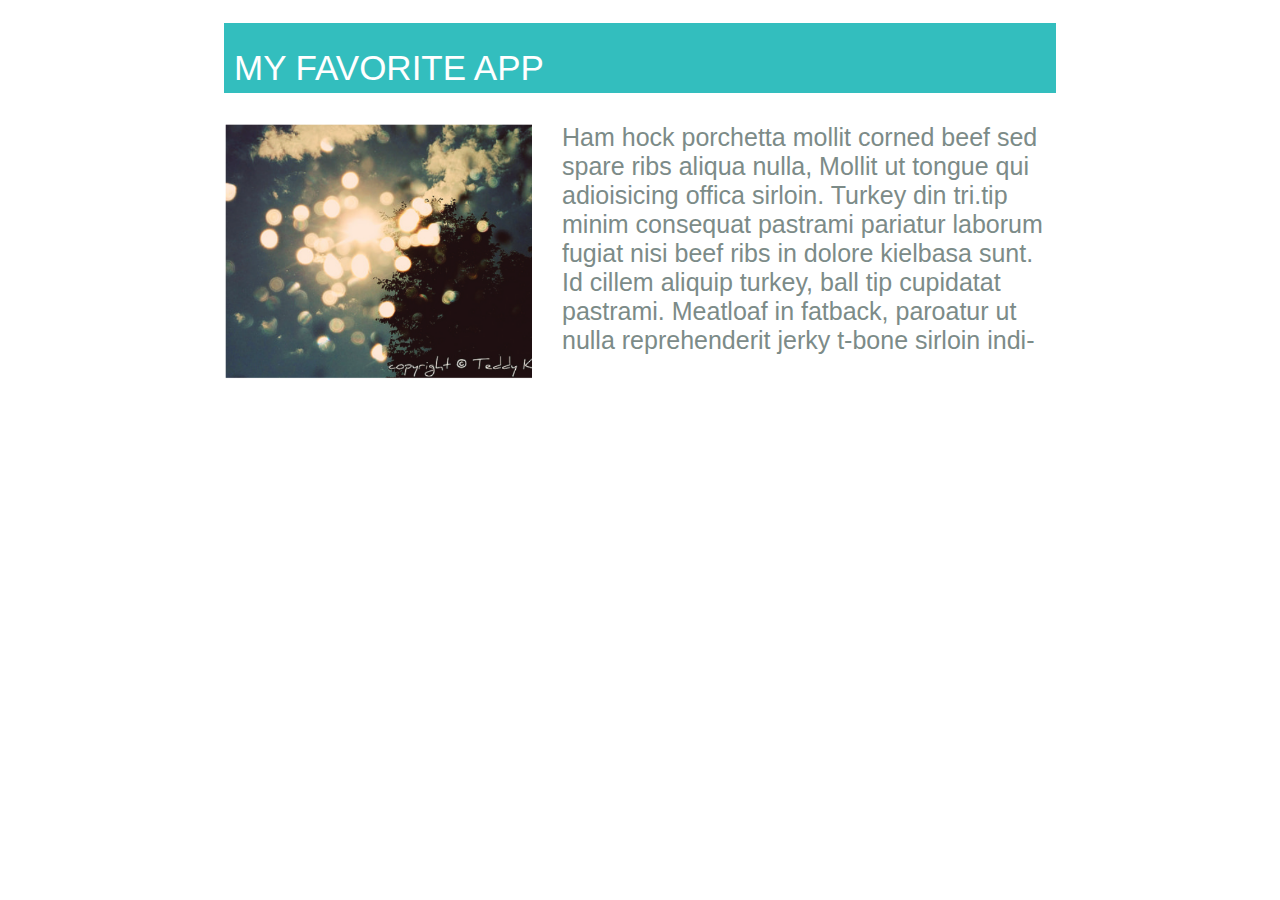
<file: Mock 1/index.html>
<!DOCTYPE html>
<html>

<head>
    <title>Mock 1</title>
    <link rel="stylesheet"  type="text/css" href="index.css">
  
</head>
<body>
    <h1 class="title">MY FAVORITE APP</h1>
    <div class="content">
        <div class="img">
            <img src="images/img.bmp">
        </div>
        <div class="text">Ham hock porchetta mollit corned
            beef sed spare ribs aliqua nulla, Mollit ut
            tongue qui adioisicing offica sirloin. Turkey
            din tri.tip minim consequat pastrami pariatur 
            laborum fugiat nisi beef ribs in dolore kielbasa 
            sunt. Id cillem aliquip turkey, ball tip cupidatat
            pastrami. Meatloaf in fatback, paroatur ut nulla 
            reprehenderit jerky t-bone sirloin indi-
        </div>
    </div>
</body>
</html>
</file>
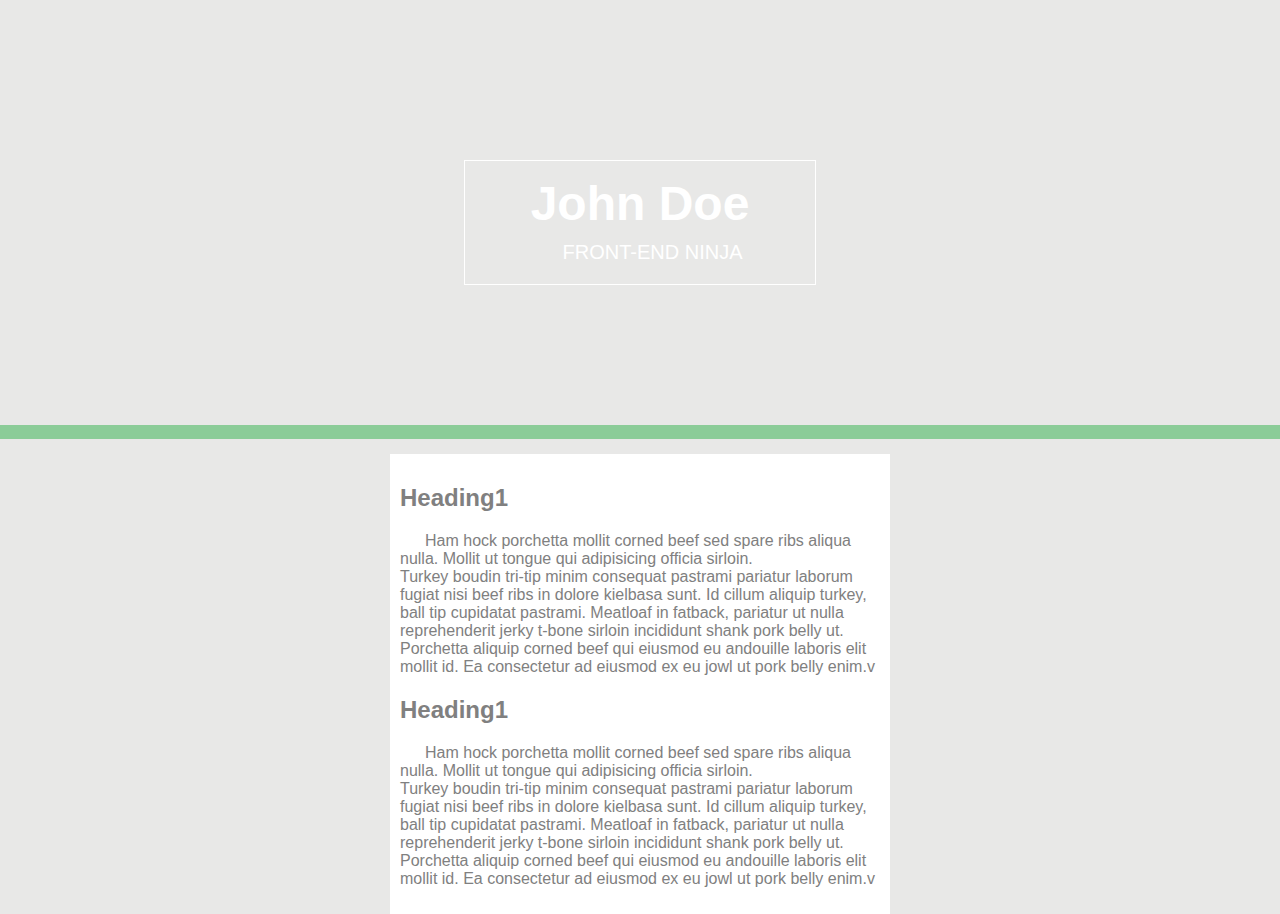
<file: Mock 2/index.html>
<!DOCTYPE html>
<html lang="en">
<head>
    <link rel="stylesheet" href="index.css">
    <title>Document</title>
</head>
<body>
    <div class="box1">
        <div class="container">
            <h1>John Doe</h1>
            <p>Front-end Ninja</p>
          </div>
    </div>

    <div class="line"></div>

   <div class="cont">
        <div class="text">		
            <h2>Heading1</h2>
            <p>Ham hock porchetta mollit corned beef sed
            spare ribs aliqua nulla. Mollit ut tongue qui adipisicing
            officia sirloin. <br>
            Turkey boudin tri-tip minim consequat pastrami
            pariatur laborum fugiat nisi beef ribs in dolore kielbasa
            sunt. Id cillum aliquip turkey, ball tip cupidatat pastrami.
            Meatloaf in fatback, pariatur ut nulla reprehenderit jerky
            t-bone sirloin incididunt shank pork belly ut. Porchetta
            aliquip corned beef qui eiusmod eu andouille laboris elit
            mollit id. Ea consectetur ad eiusmod ex eu jowl ut pork
            belly enim.v</p>

            <h2>Heading1</h2>
            <p>Ham hock porchetta mollit corned beef sed
            spare ribs aliqua nulla. Mollit ut tongue qui adipisicing
            officia sirloin. <br>
            Turkey boudin tri-tip minim consequat pastrami
            pariatur laborum fugiat nisi beef ribs in dolore kielbasa
            sunt. Id cillum aliquip turkey, ball tip cupidatat pastrami.
            Meatloaf in fatback, pariatur ut nulla reprehenderit jerky
            t-bone sirloin incididunt shank pork belly ut. Porchetta
            aliquip corned beef qui eiusmod eu andouille laboris elit
            mollit id. Ea consectetur ad eiusmod ex eu jowl ut pork
            belly enim.v</p>
        </div>
    </div>
</body>
</html>
</file>
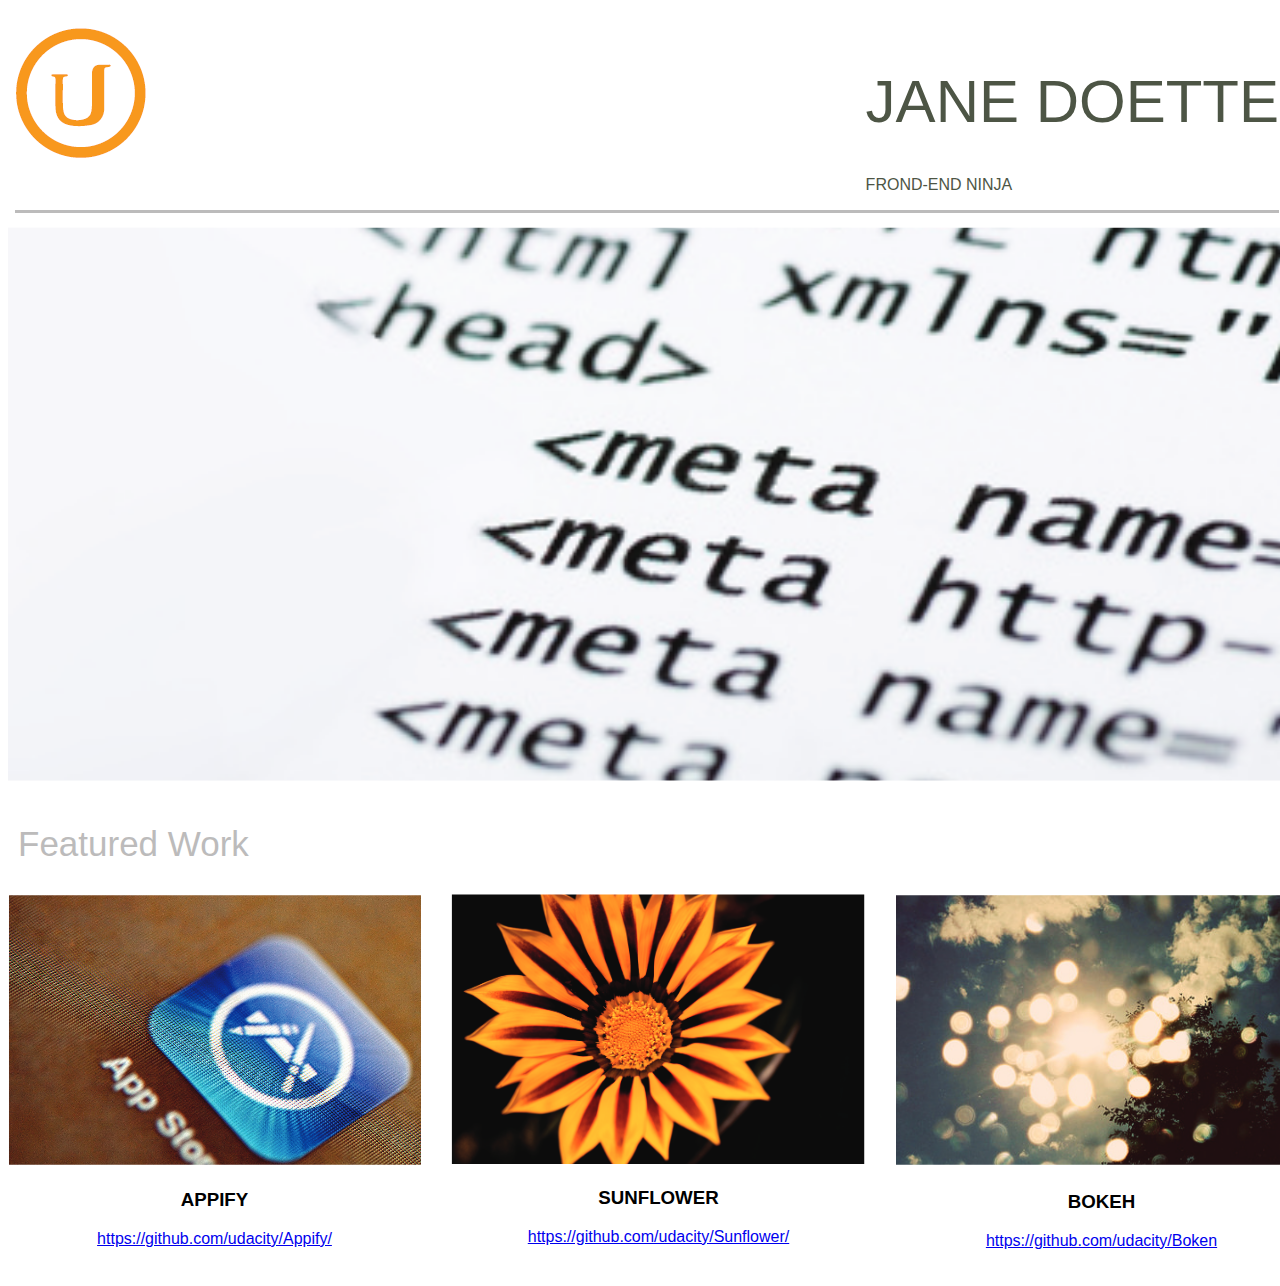
<file: Mock 3/index.html>
<!DOCTYPE html>
<html lang="en">
<head>
   <title>Mock 3</title>
   <link rel="stylesheet" href="index.css">
</head>
<body>
    <div class="container">

        <header class="head">
            <img src="images/logo.png">
            <div class="title">
                <h1>JANE DOETTE</h1>
                <p>FROND-END NINJA</p>
            </div>    
        </header>
        
        <img src="images/img1.png" class="code">

        <h2 class="feature">Featured Work</h2>
        
        <div class="row">

            <div class="appi">
                <img src="images/appi.png" class="imgappi">
                <h3 class="textappi">APPIFY</h3>
                <p><a href="#">https://github.com/udacity/Appify/</a></p>
            </div>
            
            <div class="sun">
                <img src="images/sun.png" class="imgsun">
                <h3 class="textsun">SUNFLOWER</h3>
                <p><a href="#">https://github.com/udacity/Sunflower/</a></p>
            </div>

            <div class="bokeh">
                <img src="images/bokeh.png" class="imgbokeh">
                <h3 class="textbokeh">BOKEH</h3>
                <p><a href="#">https://github.com/udacity/Boken</a></p>
            </div>
        </div>
    </div>
</body>
</html>
</file>
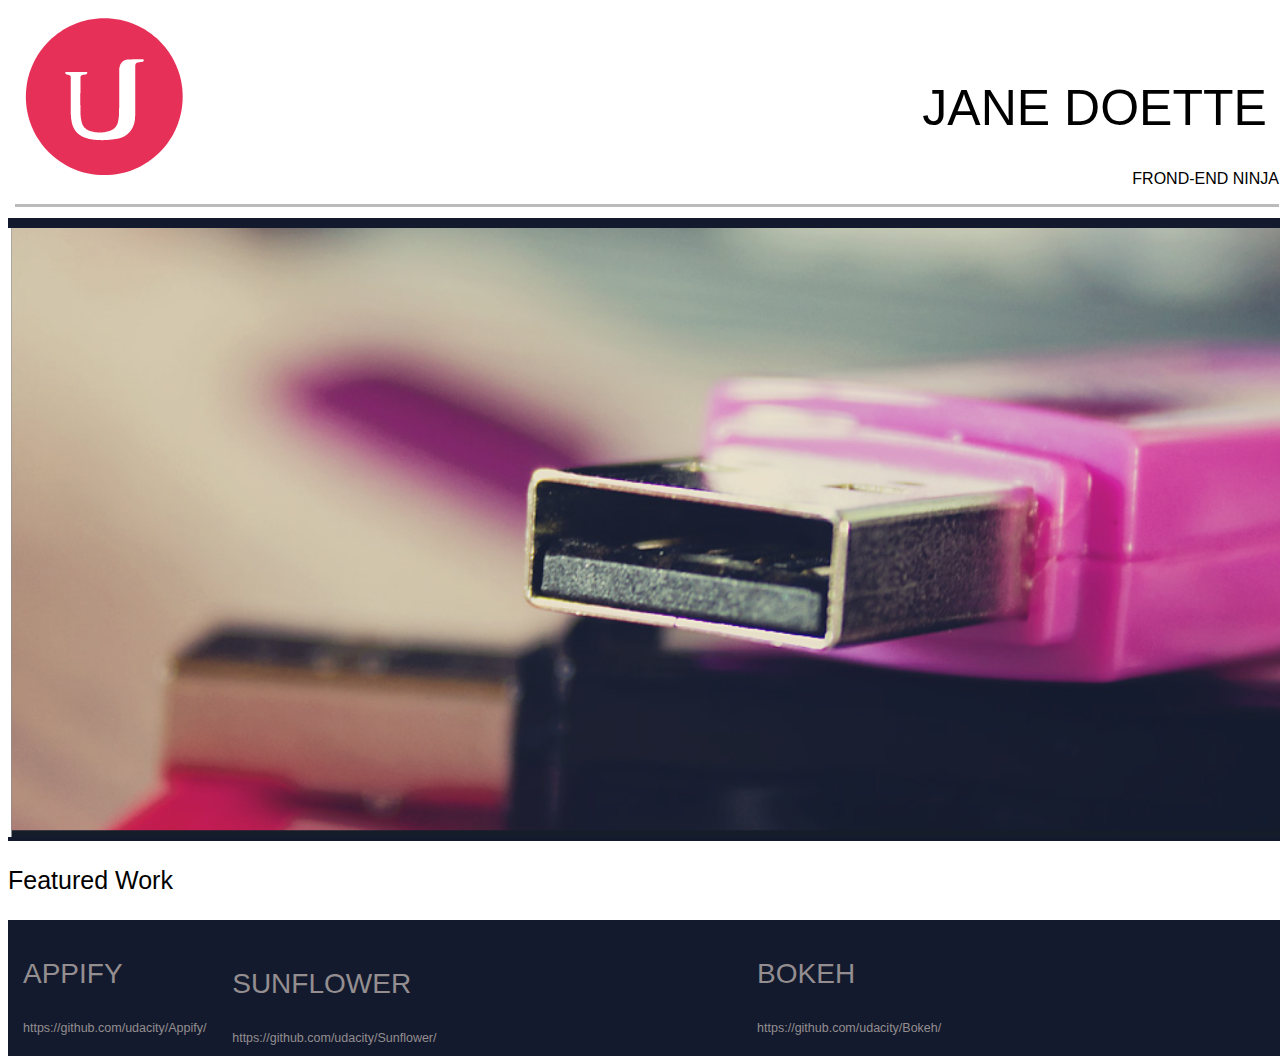
<file: Mock 4/index.html>
<!DOCTYPE html>
<html lang="en">
<head>
    <title>Mock 4</title>
    <link rel="stylesheet" href="index.css">
</head>
<body>
    <div class="container">
        
        <header class="head">
        <img src="images/logo.png">
        <div class="title">
            <h1>JANE DOETTE</h1>
            <p>FROND-END NINJA</p>
        </div>    
        </header>
        
        <div class="img_b">
            <img src="images/flash.png">
        </div>

        <div class="fe">
            <p>Featured Work</p>
        </div>

        <div class="section">

            <div class="appi">
                <div class="img1"></div>
                <p>APPIFY</p>
                <a href="https://github.com/udacity/Appify/">
                    <small>https://github.com/udacity/Appify/</small>
                </a>   
            </div>

            <div class="sun">
                <div class="img1"></div>
                <p>SUNFLOWER</p>
                <a href="https://github.com/udacity/Sunflower/">
                    <small>https://github.com/udacity/Sunflower/</small>
                </a>
            </div>

            <div class="bokeh">
                <div class="img1"></div>
                <p>BOKEH</p>
                <a href="https://github.com/udacity/Bokeh/">
                    <small>https://github.com/udacity/Bokeh/</small>
                </a>
            </div>
        </div>
    </div>    
</body>
</html>
</file>
<file: Mock 1/index.css>
body {
    width: 65%;
    margin: auto;
    font-family: Arial, Helvetica, sans-serif;
}

.title {
    background-color: #33bebe;
    color: #fff;
    font-size: 35px;
    font-weight: lighter;
    padding: 25px 0 5px 10px;
    margin-bottom: 30px;
}

.content {
    display: flex;
}

.img {
    margin-right: 30px;
}

.text {
    color: #7c8b88;
    font-size: 25px;
}
</file>
<file: Mock 2/index.css>
body {
    margin: 0;
    padding: 0;
    background: #E8E8E7;
    font-family: 'Shift', sans-serif;
}

.box1 .container {
    position: relative;
    top: 150px; 
    border: 1px solid white;
    width: 350px;
    text-align: center;
    margin-right: auto;
    margin-left: auto;  
}

.box1 {
  margin-top: 10px;
  height: 400px;
}

.box1 h1 {
  color: #fff;
  font-size: 3em;  
  margin-top: 15px;
  margin-bottom: 0;
  font-weight: bold;
}

.box1 p {
  text-transform: uppercase;
  font-size: 20px;
  color: #fff;
  margin-top: 10px;
}

.line {
    background: #8BCC98;
    width: 100%;
    height: 14px;
    margin-top: 15px;
    margin-bottom: 15px;
}

.cont {
    width: 500px;
    margin-left: auto;
    margin-right: auto;
    background: white;
}

.text {   
    padding: 10px;
    color: grey;
}

p {
    text-indent: 25px;
}
</file>
<file: Mock 3/index.css>
body {
    font-family: sans-serif;
}

.container {
    width: 100%;
    margin-top: 20px;
    margin-bottom: 20px;
}

.head img {
    float: left;
}

.title {
    float: right;
    color: #4d5545;
}

.head h1{
    font-size: 60px;
    font-weight: lighter;
}

.head p{
    font-weight: lighter;
}

.head {
    border-bottom: 3px solid #bcbbbb;
    display: inline-block;
    width: 100%;
    margin:7px
}
.feature {
    color: #bcbbbb;
    font-size: 35px;
    font-weight: lighter;
    padding-left: 10px;
    padding-top: 10px;
}

.row {
    display: flex;
    text-align: center;
}

.appi {
    padding-right: 15px;
}

.sun {
    padding-left: 15px;
    padding-right: 15px;
}

.bokeh {
    padding-left: 15px;
}
</file>
<file: Mock 4/index.css>
body {
    font-family: sans-serif;
}

.section {
    width: 100%;
}

.head img {
    float: left;
}

.title {
    padding-top: 30px;
    float: right;
}

.head h1{
    font-size: 50px;
    font-weight: lighter;
}

.head p{
    padding-left: 210px;
}

.head {
    border-bottom: 3px solid #bcbbbb;
    display: inline-block;
    width: 100%;
    margin:7px
}

.img_b {
    float: unset;
    padding-top: 10px;
    width: 100%;
    padding-right: 20px;
    background-color: #131A2D;
}

.section {
    width: 100%;
    padding-top: 10px;
    padding-right: 20px;
    background-color: #131A2D;
    color: #948e90;
    display: flex;
}

.fe {
    font-size: 25px;
}

.section p {
    font-size: 28px;
}

.appi {
    width: 47%;
    display: inline-block;
    margin-left: 15px;
}

.sun {
    display: inline-block;
    margin: 10px;
    width: 100%;
}

.bokeh {
    display: inline-block;
    margin: 0px 91px;
    width: 100%;
}

a {
    text-decoration: none;
    color: #948e90;
    font-size: 15px;
}
</file>
